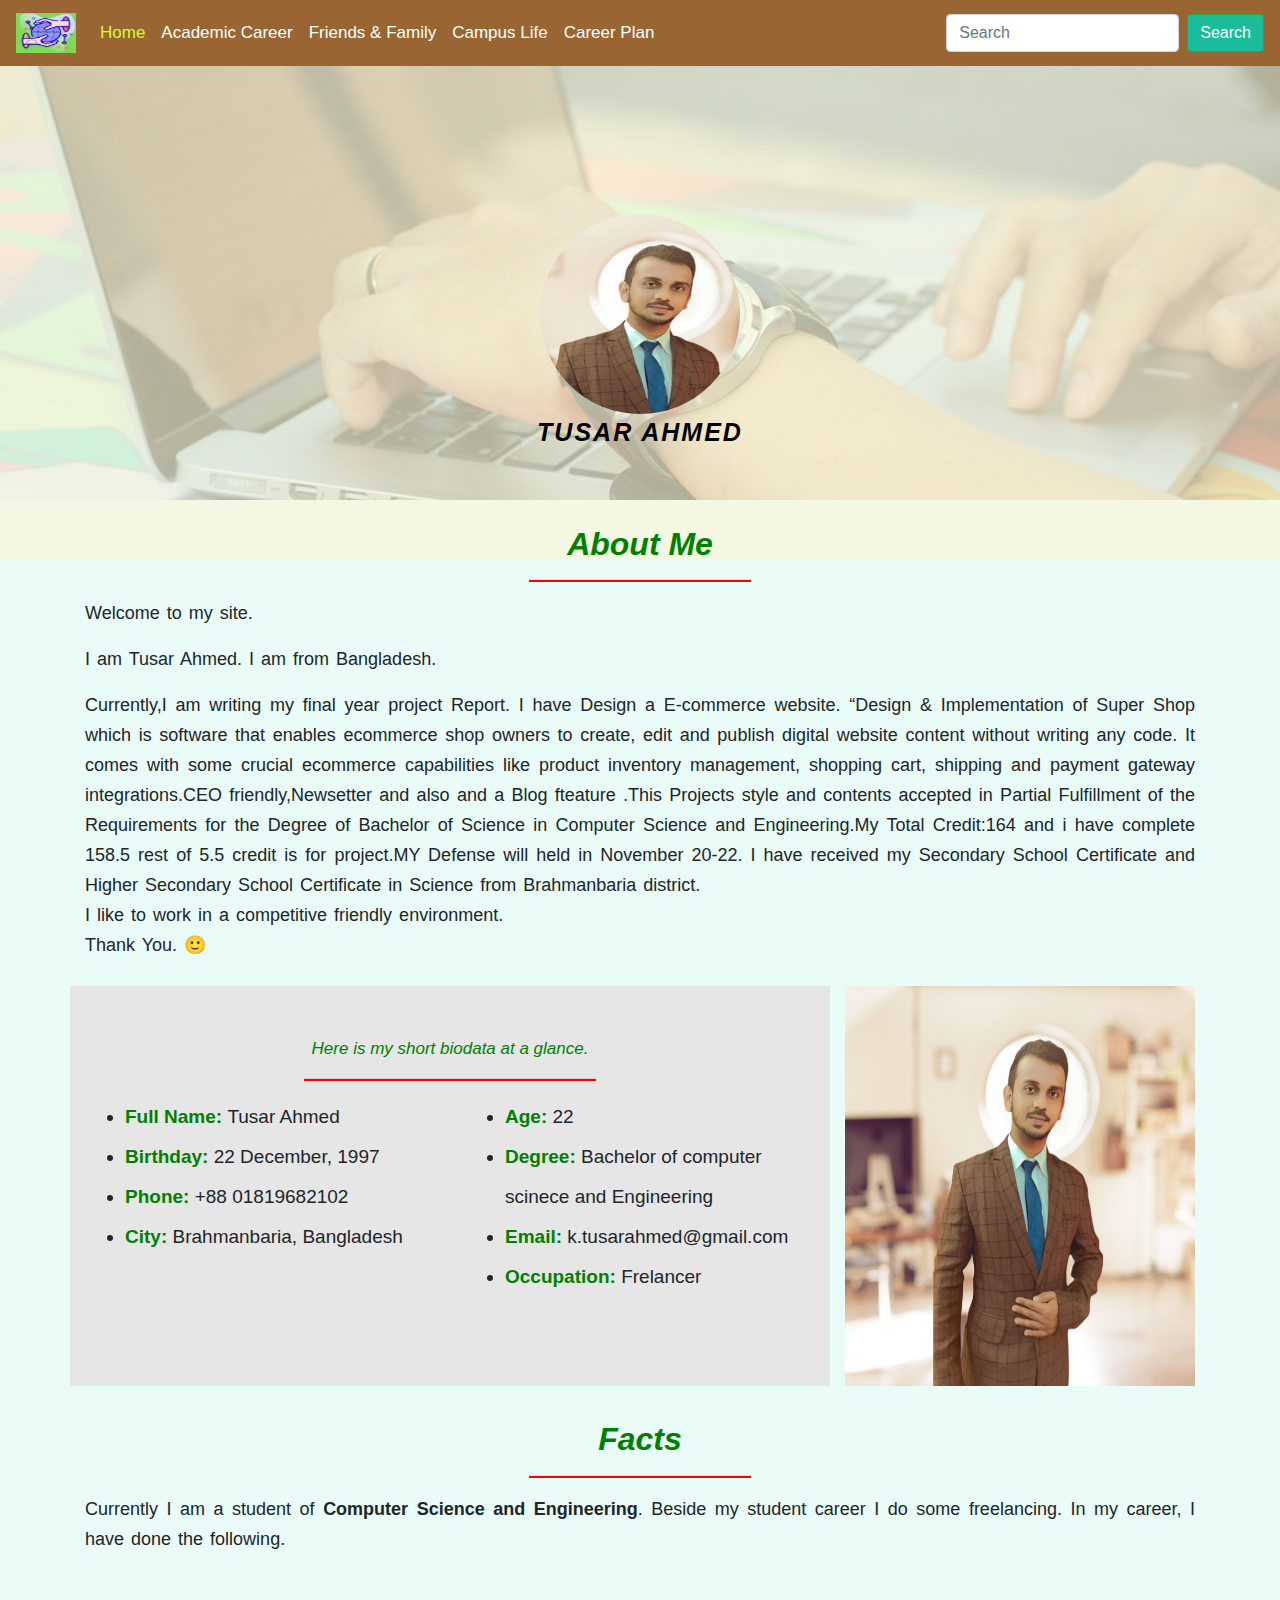
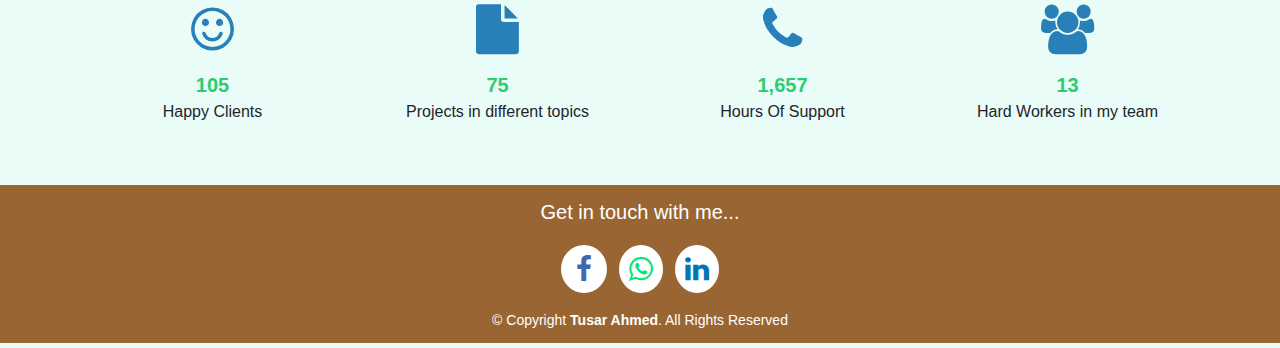
<file: index.html>
<!DOCTYPE HTML>
<html lang="en-US">
<head>
	<meta charset="UTF-8">
	<title>About Me</title>
	<link rel="stylesheet" type="text/css" href="css/bootstrap.min.css" media="all" />
	<link rel="stylesheet" type="text/css" href="css/bootstrap-grid.min.css" media="all" />
	<link rel="stylesheet" type="text/css" href="css/bootstrap-reboot.min.css" media="all" />
	<link rel="stylesheet" type="text/css" href="css/font-awesome.min.css" media="all" />
	<link rel="stylesheet" type="text/css" href="css/home.css" media="all" />
	<link rel="shortcut icon" type="image/x-icon" href="img/logo1.png" />
	<style type="text/css">
		.img-area{
	  background-image: url('img/1.jpg');
	  height:500px;
	  background-color: #cccccc;
	  background-repeat: no-repeat;
	  background-size: cover;
	  padding-top:80px;
		}
</style>
</head>
<body>
	
	<!-- Navbar start from here -->
	
	<nav class="navbar navbar-expand-lg navbar-light bg-light fixed-top">
  <a class="navbar-brand" href="home.html"><img src="img/tw.png" alt="image" height="40px" width="60px"/></a>
  <button class="navbar-toggler" type="button" data-toggle="collapse" data-target="#navbarSupportedContent" aria-controls="navbarSupportedContent" aria-expanded="false" aria-label="Toggle navigation">
    <span class="navbar-toggler-icon"></span>
  </button>

  <div class="collapse navbar-collapse" id="navbarSupportedContent">
    <ul class="navbar-nav mr-auto">
      <li class="nav-item active">
        <a class="nav-link" href="index.html">Home <span class="sr-only">(current)</span></a>
      </li>
      <li class="nav-item">
        <a class="nav-link" href="academic.html">Academic Career</a>
      </li>
      <li class="nav-item">
        <a class="nav-link" href="fnf.html">Friends & Family</a>
      </li>
      <li class="nav-item">
        <a class="nav-link" href="campus.html">Campus Life</a>
      </li>
      <li class="nav-item">
        <a class="nav-link" href="career.html">Career Plan</a>
      </li>
    </ul>
    <form class="form-inline my-2 my-lg-0">
      <input class="form-control mr-sm-2" type="search" placeholder="Search" aria-label="Search">
      <button class="btn btn-outline-success my-2 my-sm-0" type="submit">Search</button>
    </form>
  </div>
</nav>
  <!-- End Navbar -->
	
	
	
	
<!-- Image part -->

<div class="img-area"> 
	<div class="opacity">
		<div class="contain">
			<img src="img/mpsp.jpg" alt="image" />
			<p>TUSAR AHMED</p>
		</div>
	</div>
</div>
	
<!-- details part -->
<div class="about"> 
		<div class="container">
			<h2>About Me</h2>
			<hr />
			<p>Welcome to my site.</p>
			<p>I am Tusar Ahmed. I am from Bangladesh.</p>
			<p> Currently,I am writing my final year project Report. I have Design a E-commerce website. “Design & Implementation of Super Shop which is  software that enables ecommerce shop owners to create, edit and publish digital website content without writing any code. It comes with some crucial ecommerce capabilities like product inventory management, shopping cart, shipping and payment gateway integrations.CEO friendly,Newsetter and also and a Blog fteature .This Projects style and contents accepted in Partial Fulfillment of the Requirements for the Degree of Bachelor of Science in Computer Science and Engineering.My Total Credit:164 and i have complete 158.5 rest of 5.5 credit is for project.MY Defense will held in November 20-22.  I have received my Secondary School Certificate and Higher Secondary School Certificate in Science  from Brahmanbaria district.</a>
					<br>
					I like to work in a competitive friendly environment.
					<br>Thank You. 🙂</p>
			
			<div class="row">
				<div class="col-md-8 biodata">
					<p class="glance">Here is my short biodata at a glance.</p>
					<hr />
					<div class="row list">
						<div class="col-md-6">
							<ul>
								<li><cotetion>Full Name: </cotetion>Tusar Ahmed</li>
								<li><cotetion>Birthday: </cotetion>22 December, 1997</li>
								<li><cotetion>Phone: </cotetion>+88 01819682102</li>
								<li><cotetion>City: </cotetion> Brahmanbaria, Bangladesh</li>
							</ul>
						</div>
						
						<div class="col-md-6">
							<ul>
								<li><cotetion>Age: </cotetion>22</li>
								<li><cotetion>Degree: </cotetion>Bachelor of computer scinece and Engineering</li>
								<li><cotetion>Email: </cotetion>k.tusarahmed@gmail.com</li>
								<li><cotetion>Occupation: </cotetion>Frelancer</li>
							</ul>
						</div>
					</div>
					
				</div>
				
				<div class="col-md-4">
					<img src="img/photostudio-10-designify.png" alt="image"/>
				</div>
				
			</div>
			<br />
			<h2>Facts</h2>
			<hr />
			<p>Currently I am a student of <b>Computer Science and Engineering</b>. Beside my student career I do some freelancing. In my career, I have done the following.</p>
			<br />
			<div class="row">
				<div class="col-md-3">
					<p><i class="fa fa-smile-o"></i></p>
					<p><b2>105</b2> <br /> Happy Clients</p>
				</div>
				
				<div class="col-md-3">
					<p><i class="fa fa-file"></i></p>
					<p><b2>75</b2> <br /> Projects in different topics</p>
				</div>
				
				<div class="col-md-3">
					<p><i class="fa fa-phone"></i></p>
					<p><b2>1,657</b2> <br /> Hours Of Support</p>
				
				</div>
				
				<div class="col-md-3">
					<p><i class="fa fa-users"></i></p>
					<p><b2>13</b2> <br /> Hard Workers in my team</p>
				
				</div>
				
			</div>
			
		</div>
</div>

	  <!-- ======= Footer ======= -->
  <footer id="footer">
    <div class="container">
      <p>Get in touch with me...</p>
      <div class="social-links">
        <a href="https://www.facebook.com/profile.php?id=100025377331786" class="facebook"><i class="fa fa-facebook"></i></a>
        
    
        <a href="+0881819682102" class="whatsapp"><i class="fa fa-whatsapp"></i></a>
        <a href="https://www.linkedin.com/in/tusar-ahmed-0bb214183" class="linkedin"><i class="fa fa-linkedin"></i></a>
      </div>
      <div class="copyright">
        &copy; Copyright <strong><span>Tusar Ahmed</span></strong>. All Rights Reserved
      </div>
    </div>
  </footer>
  <!-- End Footer -->

	
	
	
	
	
	
	
	
	
	
	
	
	
	
	
	
	
	
	
	
	<script type="text/javascript" src="js/jquery.js"></script>
	<script type="text/javascript" src="js/bootstrap.bundle.min.js"></script>
	<script type="text/javascript" src="js/bootstrap.min.js"></script>
	
</body>
</html>
</file>
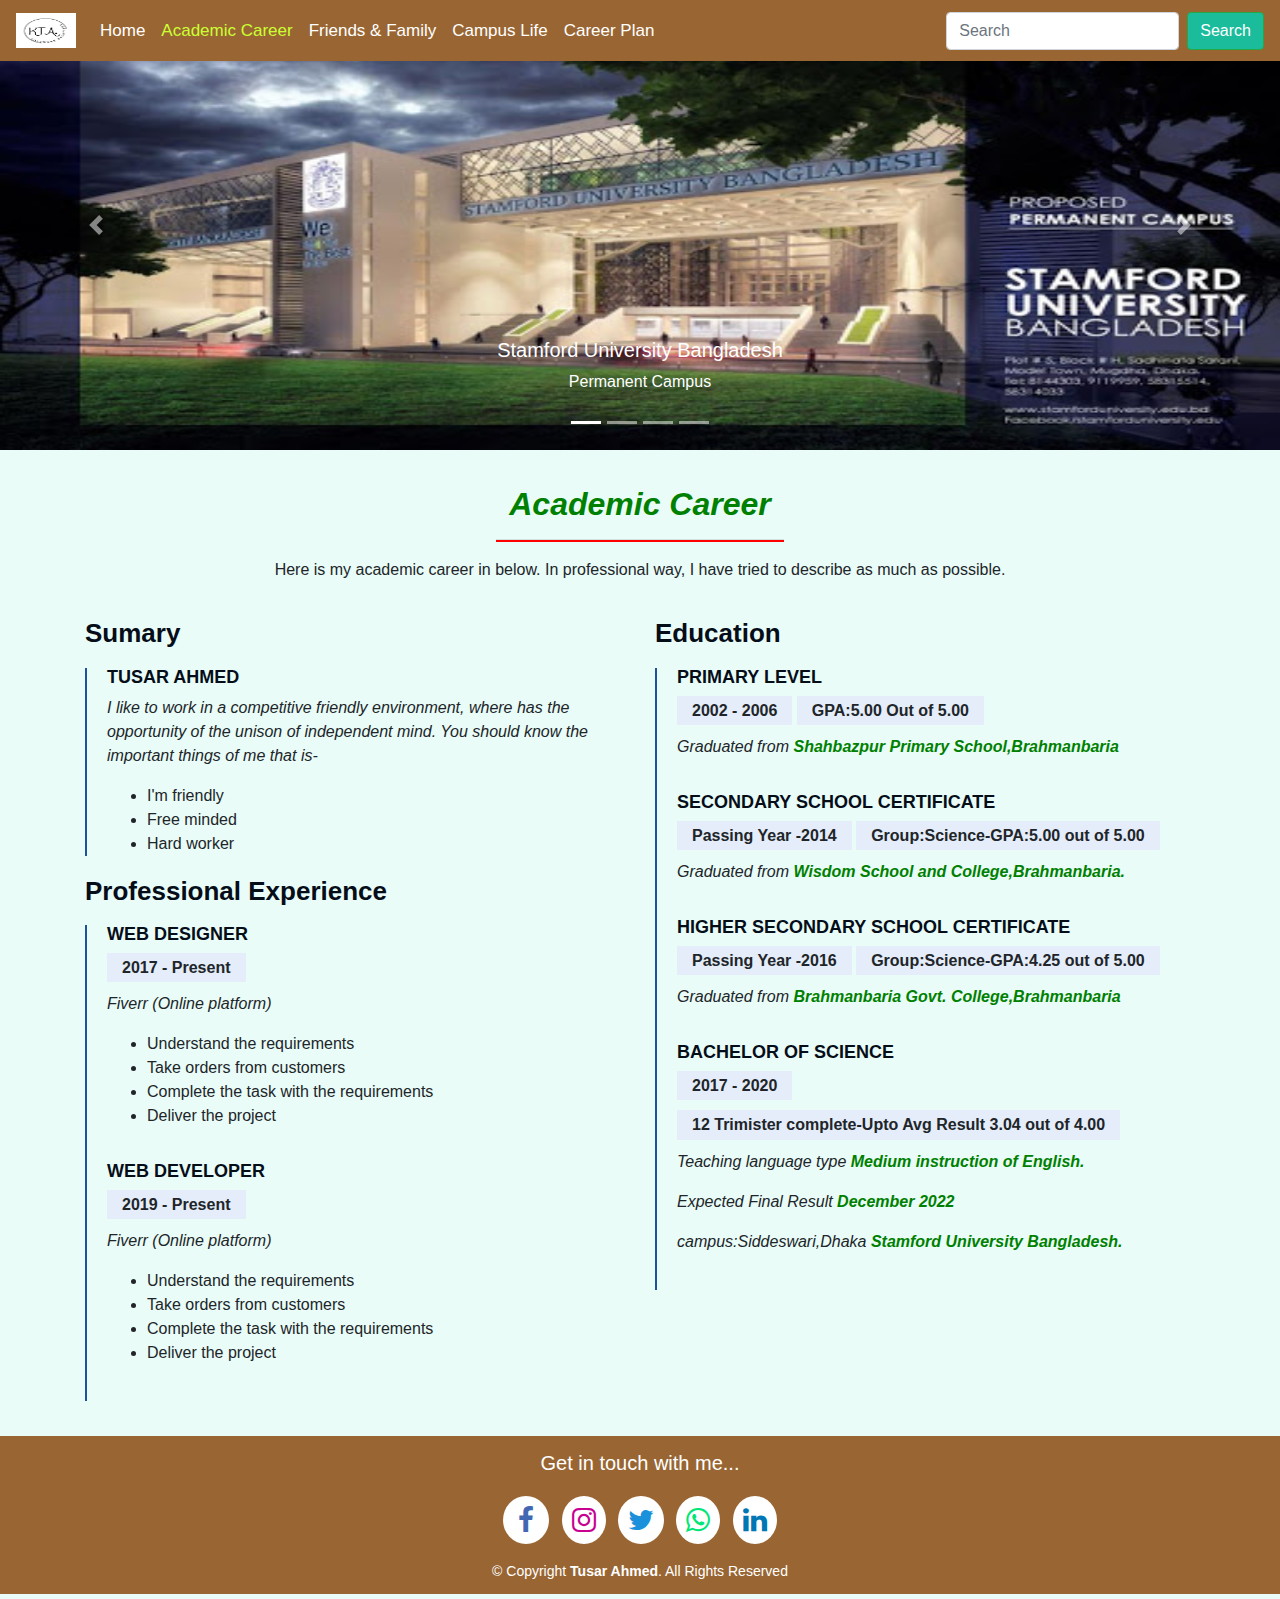
<file: academic.html>
<!DOCTYPE HTML>
<html lang="en-US">
<head>
	<meta charset="UTF-8">
	<title>Academic Career</title>
	<link rel="stylesheet" type="text/css" href="css/bootstrap.min.css" media="all" />
	<link rel="stylesheet" type="text/css" href="css/bootstrap-grid.min.css" media="all" />
	<link rel="stylesheet" type="text/css" href="css/bootstrap-reboot.min.css" media="all" />
	<link rel="stylesheet" type="text/css" href="css/font-awesome.min.css" media="all" />
	<link rel="stylesheet" type="text/css" href="css/academic.css" media="all" />
	<link rel="shortcut icon" type="image/x-icon" href="img/logo.png" />
</head>
<body>
	
	<!-- Navbar start from here -->
	
	<nav class="navbar navbar-expand-lg navbar-light bg-light fixed-top">
  <a class="navbar-brand" href="home.html"><img src="img/TUSAR WORLD (1).png" alt="image" height="35px" width="60px"/></a>
  <button class="navbar-toggler" type="button" data-toggle="collapse" data-target="#navbarSupportedContent" aria-controls="navbarSupportedContent" aria-expanded="false" aria-label="Toggle navigation">
    <span class="navbar-toggler-icon"></span>
  </button>

  <div class="collapse navbar-collapse" id="navbarSupportedContent">
    <ul class="navbar-nav mr-auto">
      <li class="nav-item">
        <a class="nav-link" href="home.html">Home <span class="sr-only">(current)</span></a>
      </li>
      <li class="nav-item active">
        <a class="nav-link" href="academic.html">Academic Career</a>
      </li>
      <li class="nav-item">
        <a class="nav-link" href="fnf.html">Friends & Family</a>
      </li>
      <li class="nav-item">
        <a class="nav-link" href="campus.html">Campus Life</a>
      </li>
      <li class="nav-item">
        <a class="nav-link" href="career.html">Career Plan</a>
      </li>
    </ul>
    <form class="form-inline my-2 my-lg-0">
      <input class="form-control mr-sm-2" type="search" placeholder="Search" aria-label="Search">
      <button class="btn btn-outline-success my-2 my-sm-0" type="submit">Search</button>
    </form>
  </div>
</nav>
  <!-- End Navbar -->
	
	
<!-- slider start-->
	
	
<div id="carouselExampleCaptions" class="carousel slide" data-ride="carousel">
  <ol class="carousel-indicators">
    <li data-target="#carouselExampleCaptions" data-slide-to="0" class="active"></li>
    <li data-target="#carouselExampleCaptions" data-slide-to="1"></li>
    <li data-target="#carouselExampleCaptions" data-slide-to="2"></li>
    <li data-target="#carouselExampleCaptions" data-slide-to="3"></li>
  </ol>
  <div class="carousel-inner">
    <div class="carousel-item active" data-interval="2500">
      <img src="img/sub.jpg" class="d-block w-100" alt="Institution image" height="450px">
      <div class="carousel-caption d-none d-md-block">
        <h5>Stamford University Bangladesh</h5>
        <p>Permanent Campus</p>
      </div>
    </div>
    <div class="carousel-item" data-interval="2500">
      <img src="img/campus.jpg" class="d-block w-100" alt="Institution image" height="450px">
      <div class="carousel-caption d-none d-md-block">
        
      </div>
    </div>
    <div class="carousel-item" data-interval="2500">
      <img src="img/sub2.jpg" class="d-block w-100" alt="Institution image" height="450px">
      <div class="carousel-caption d-none d-md-block">
        <h5>Stamford University Bangladesh</h5>
        <p>Siddeshwari Campus</p>
      </div>
    </div>
   
  </div>
  <a class="carousel-control-prev" href="#carouselExampleCaptions" role="button" data-slide="prev">
    <span class="carousel-control-prev-icon" aria-hidden="true"></span>
    <span class="sr-only">Previous</span>
  </a>
  <a class="carousel-control-next" href="#carouselExampleCaptions" role="button" data-slide="next">
    <span class="carousel-control-next-icon" aria-hidden="true"></span>
    <span class="sr-only">Next</span>
  </a>
</div>
	<!-- end of slider part -->

	<!-- career description start -->
    <section id="resume" class="resume">
      <div class="container">

        <div class="section-title">
          <h2>Academic Career</h2>
		  <hr />
          <p>Here is my academic career in below. In professional way, I have tried to describe as much as possible.</p>
		 </div>

        <div class="row">
          <div class="col-lg-6">
            <h3 class="resume-title">Sumary</h3>
            <div class="resume-item pb-0">
              <h4>Tusar Ahmed</h4>
              <p><em>I like to work in a competitive friendly environment, where has the opportunity of the unison of independent mind. You should know the important things of me that is-</em></p>
              <ul>
                <li>I'm friendly</li>
                <li>Free minded</li>
                <li>Hard worker</li>
              </ul>
            </div>

			 <h3 class="resume-title">Professional Experience</h3>
            <div class="resume-item">
              <h4>Web Designer</h4>
              <h5>2017 - Present</h5>
              <p><em>Fiverr (Online platform)</em></p>
              <ul>
                <li>Understand the requirements</li>
                <li>Take orders from customers</li>
                <li>Complete the task with the requirements</li>
                <li>Deliver the project</li>
              </ul>
            </div>
            <div class="resume-item">
              <h4>Web Developer</h4>
              <h5>2019 - Present</h5>
              <p><em>Fiverr (Online platform)</em></p>
              <ul>
                <li>Understand the requirements</li>
                <li>Take orders from customers</li>
                <li>Complete the task with the requirements</li>
                <li>Deliver the project</li>
              </ul>
            </div>
          </div>
		  
          <div class="col-lg-6">
		  
            <h3 class="resume-title">Education</h3>
			
            <div class="resume-item">
              <h4>Primary level</h4>
              <h5>2002 - 2006</h5>
              <h5>GPA:5.00 Out of 5.00</h5>
              <p><em>Graduated from <b>Shahbazpur Primary School,Brahmanbaria</b></em></p>
        
            </div>
			
            <div class="resume-item">
              <h4>Secondary School Certificate</h4>
              <h5>Passing Year -2014</h5>
              <h5>Group:Science-GPA:5.00 out of 5.00</h5>
              <p><em>Graduated from <b>Wisdom School and College,Brahmanbaria.</b></em></p>
             
            </div>
			
            <div class="resume-item">
              <h4>Higher Secondary School Certificate</h4>
              <h5>Passing Year -2016</h5>
              <h5>Group:Science-GPA:4.25 out of 5.00</h5>
              <p><em>Graduated from <b>Brahmanbaria Govt. College,Brahmanbaria</b></em></p>
             
            </div>
			
            <div class="resume-item">
              <h4>Bachelor of Science</h4>
              <h5>2017 - 2020 </h5>
              <h5>12 Trimister complete-Upto Avg Result 3.04 out of 4.00</h5>
              <p><em>Teaching language type <b>Medium instruction of English.</b></em></p>
              <p><em>Expected Final Result <b>December 2022</b></em></p>
              <p><em>campus:Siddeswari,Dhaka <b>Stamford University Bangladesh.</b></em></p>
              
            </div>
          </div>
        </div>

      </div>
    </section>
	<!-- End Resume Section -->
	
	
	
	
	
	
	
	
	
	
	
	
	
	
	
	
	
	

	
	  <!-- ======= Footer ======= -->
 <footer id="footer">
    <div class="container">
      <p>Get in touch with me...</p>
      <div class="social-links">
        <a href="#" class="facebook"><i class="fa fa-facebook"></i></a>
        <a href="#" class="instagram"><i class="fa fa-instagram"></i></a>
        <a href="#" class="twitter"><i class="fa fa-twitter"></i></a>
        <a href="#" class="whatsapp"><i class="fa fa-whatsapp"></i></a>
        <a href="#" class="linkedin"><i class="fa fa-linkedin"></i></a>
      </div>
      <div class="copyright">
        &copy; Copyright <strong><span>Tusar Ahmed</span></strong>. All Rights Reserved
      </div>
    </div>
  <!-- End Footer -->

	
	
	
	
	
	
	
	
	
	
	
	
	
	
	
	
	
	
	
	
	<script type="text/javascript" src="js/jquery.js"></script>
	<script type="text/javascript" src="js/bootstrap.bundle.min.js"></script>
	<script type="text/javascript" src="js/bootstrap.min.js"></script>
	
</body>
</html>
</file>
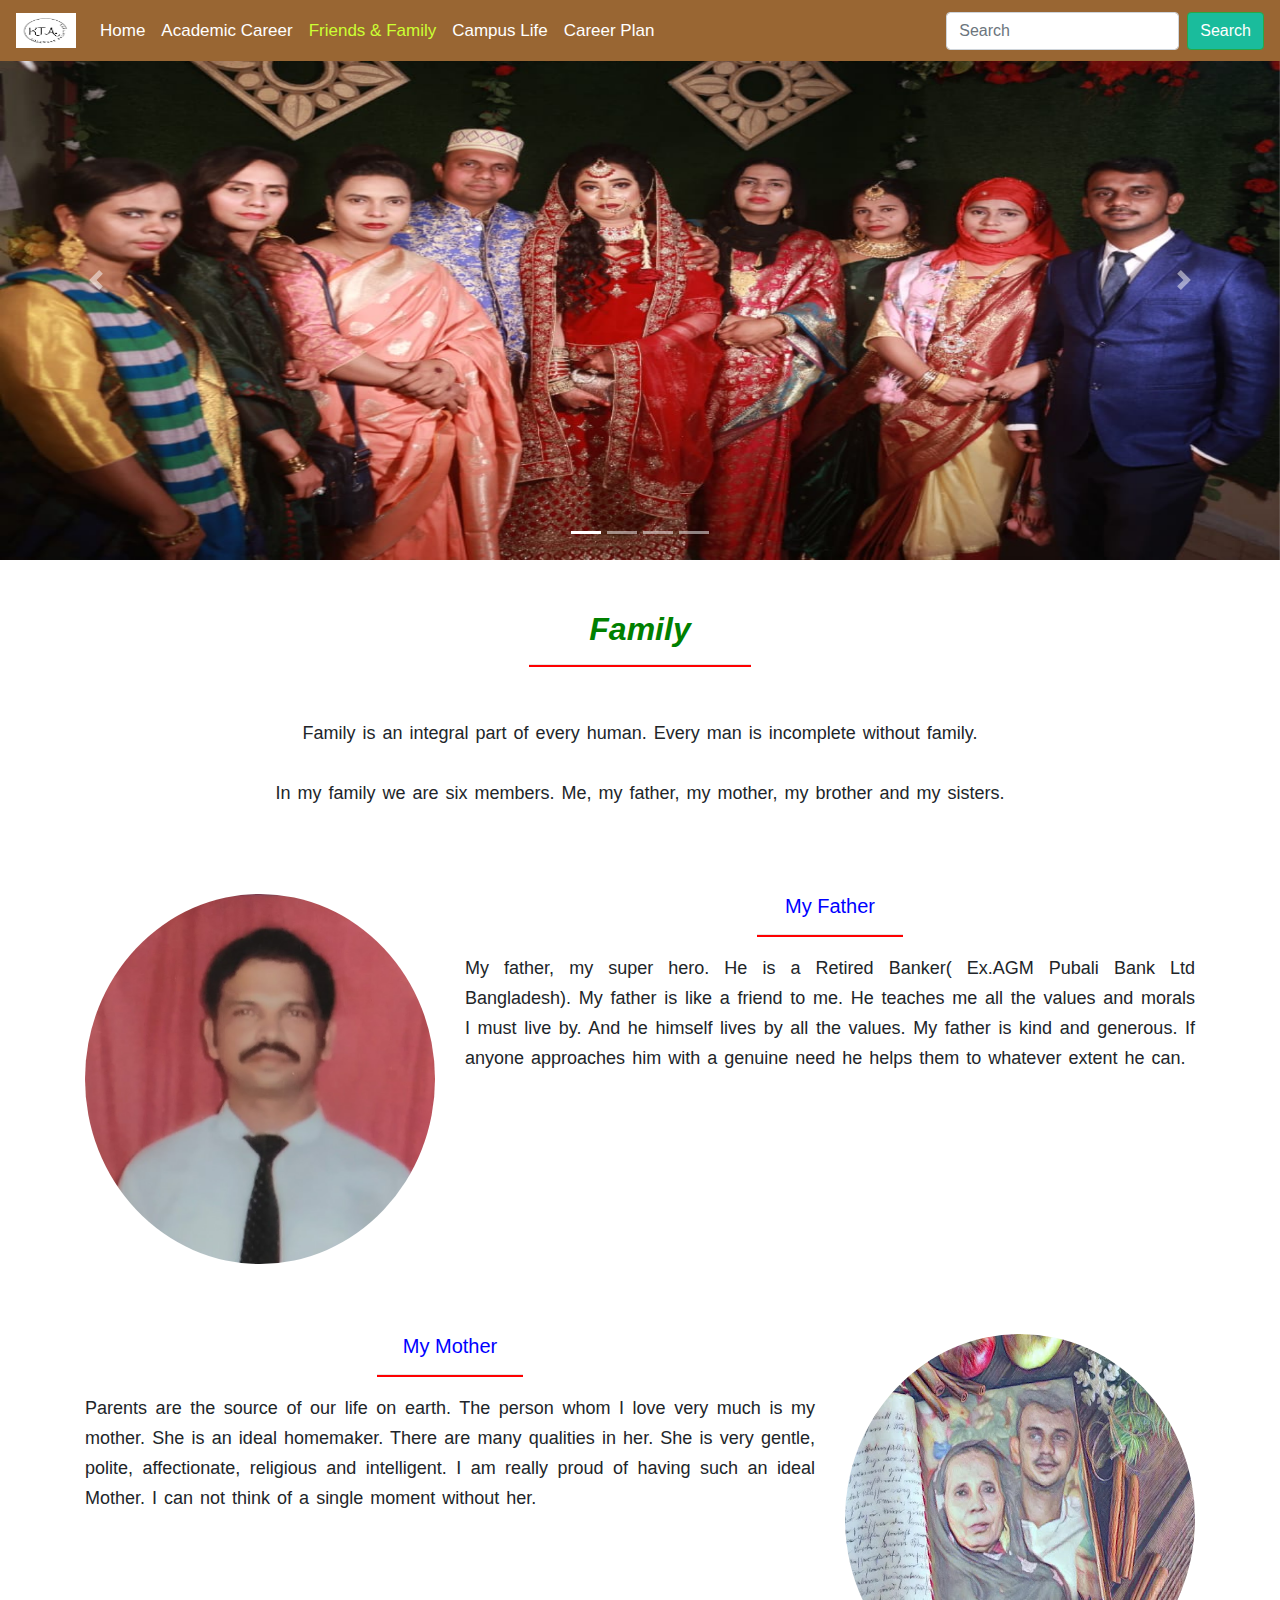
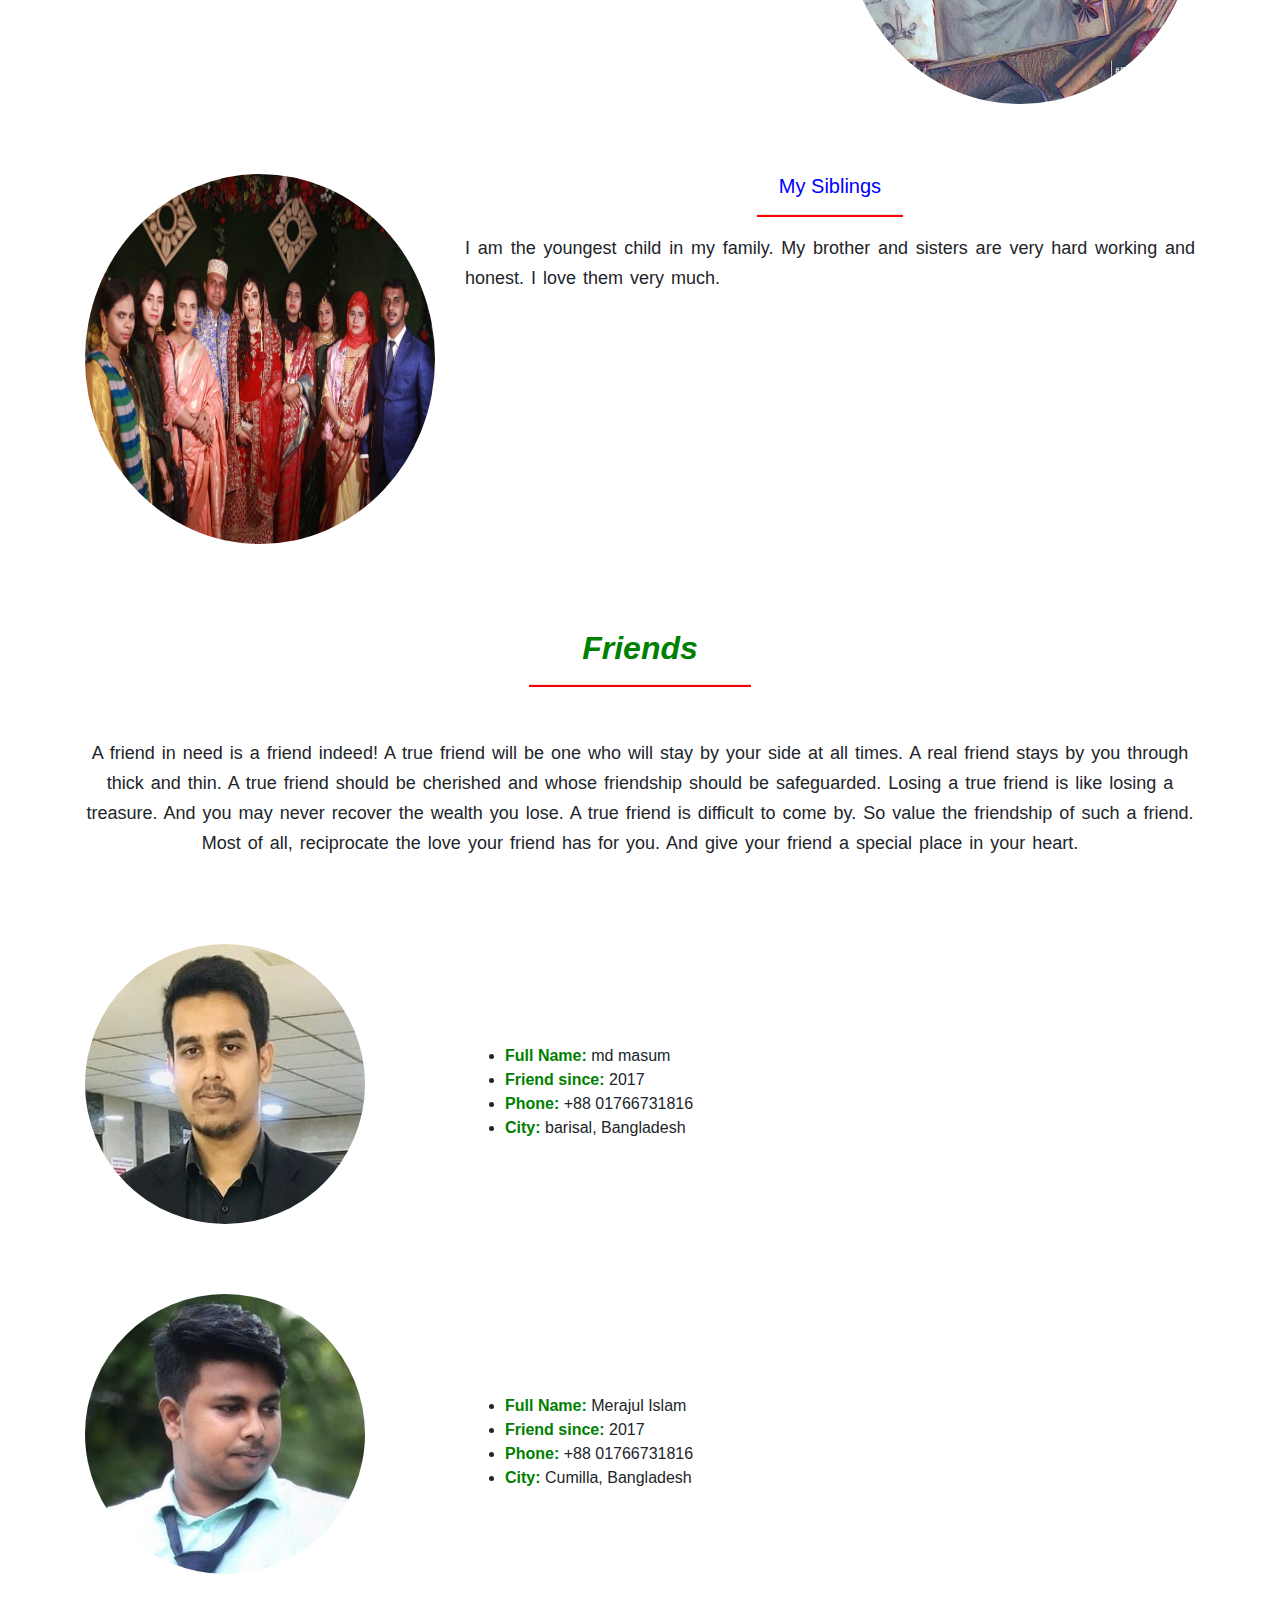
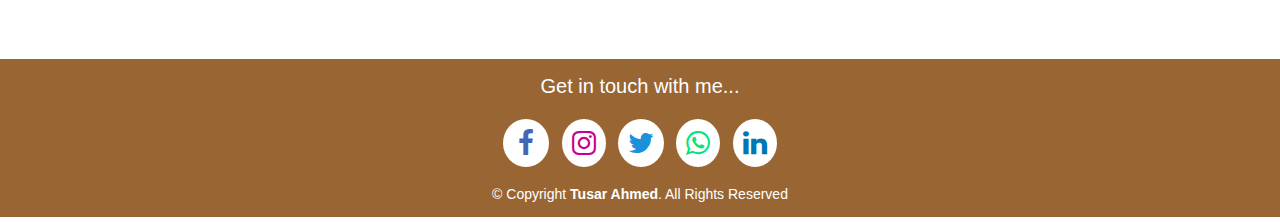
<file: fnf.html>
<!DOCTYPE HTML>
<html lang="en-US">
<head>
	<meta charset="UTF-8">
	<title>Friends & Family</title>
	<link rel="stylesheet" type="text/css" href="css/bootstrap.min.css" media="all" />
	<link rel="stylesheet" type="text/css" href="css/bootstrap-grid.min.css" media="all" />
	<link rel="stylesheet" type="text/css" href="css/bootstrap-reboot.min.css" media="all" />
	<link rel="stylesheet" type="text/css" href="css/font-awesome.min.css" media="all" />
	<link rel="stylesheet" type="text/css" href="css/fnf.css" media="all" />
	<link rel="shortcut icon" type="image/x-icon" href="img/logo.png" />
</head>
<body>
	
	<!-- Navbar start from here -->
	
	<nav class="navbar navbar-expand-lg navbar-light bg-light fixed-top">
  <a class="navbar-brand" href="home.html"><img src="img/TUSAR WORLD (1).png" alt="image" height="35px" width="60px"/></a>
  <button class="navbar-toggler" type="button" data-toggle="collapse" data-target="#navbarSupportedContent" aria-controls="navbarSupportedContent" aria-expanded="false" aria-label="Toggle navigation">
    <span class="navbar-toggler-icon"></span>
  </button>

  <div class="collapse navbar-collapse" id="navbarSupportedContent">
    <ul class="navbar-nav mr-auto">
      <li class="nav-item">
        <a class="nav-link" href="home.html">Home <span class="sr-only">(current)</span></a>
      </li>
      <li class="nav-item">
        <a class="nav-link" href="academic.html">Academic Career</a>
      </li>
      <li class="nav-item active">
        <a class="nav-link" href="fnf.html">Friends & Family</a>
      </li>
      <li class="nav-item">
        <a class="nav-link" href="campus.html">Campus Life</a>
      </li>
      <li class="nav-item">
        <a class="nav-link" href="career.html">Career Plan</a>
      </li>
    </ul>
    <form class="form-inline my-2 my-lg-0">
      <input class="form-control mr-sm-2" type="search" placeholder="Search" aria-label="Search">
      <button class="btn btn-outline-success my-2 my-sm-0" type="submit">Search</button>
    </form>
  </div>
</nav>
  <!-- End Navbar -->
	
	
	<!-- slider start-->
	
	
<div id="carouselExampleCaptions" class="carousel slide" data-ride="carousel">
  <ol class="carousel-indicators">
    <li data-target="#carouselExampleCaptions" data-slide-to="0" class="active"></li>
    <li data-target="#carouselExampleCaptions" data-slide-to="1"></li>
    <li data-target="#carouselExampleCaptions" data-slide-to="2"></li>
    <li data-target="#carouselExampleCaptions" data-slide-to="3"></li>
  </ol>
  <div class="carousel-inner">
    <div class="carousel-item active" data-interval="2500">
      <img src="img/IMG-20210213-WA0016.jpg" class="d-block w-100" alt="Institution image" height="560px">
    </div>
    

   
  </div>
  <a class="carousel-control-prev" href="#carouselExampleCaptions" role="button" data-slide="prev">
    <span class="carousel-control-prev-icon" aria-hidden="true"></span>
    <span class="sr-only">Previous</span>
  </a>
  <a class="carousel-control-next" href="#carouselExampleCaptions" role="button" data-slide="next">
    <span class="carousel-control-next-icon" aria-hidden="true"></span>
    <span class="sr-only">Next</span>
  </a>
</div>
	<!-- end of slider part -->
	
	
<!-- family part start -->

	<div class="family">
		<div class="container">
			<h2>Family</h2>
			<hr />
			<div class="row">
				<div class="col-md-12">
					<p>Family is an integral part of every human. Every man is incomplete without family.  <br />
						<br />
						In my family we are six members. Me, my father, my mother, my brother and my  sisters.
					</p>
				</div>
				
				<div class="col-md-4">
					<img src="img/father.jpg" alt="image" height="370px" width="100%" title="My father" />
				</div>
				
				<div class="col-md-8">
					<h5>My Father</h5>
					<hr />
					<p>My father, my super hero. He is a Retired Banker( Ex.AGM Pubali Bank Ltd Bangladesh). My father is like a friend to me. He teaches me all the values and morals I must live by. And he himself lives by all the values. 
						My father is kind and generous. If anyone approaches him with a genuine need he helps them to whatever extent he can. 
					</p>
				</div>
				
				<div class="col-md-8">
					<h5>My Mother</h5>
					<hr />
					<p> Parents are the source of our life on earth. The person whom I love very much is my mother. She is an ideal homemaker. There are many qualities in her. She is very gentle, polite, affectionate, religious and intelligent.  I am really proud of having such an ideal Mother. I can not think of a single moment without her.
					</p>
				</div>
				
				<div class="col-md-4">
					<img src="img/ma.jpg" alt="image" height="370px" width="100%" title="My mother" />
				</div>
				
				<div class="col-md-4">
					<img src="img/IMG-20210213-WA0016.jpg" alt="image" height="370px" width="100%" title="My sister" />
				</div>
				
				<div class="col-md-8">
					<h5>My Siblings</h5>
					<hr />
					<p>I am the youngest child in my family. My brother and sisters are very hard working and honest. I love them very much.
					</p>
				</div>
				
			</div>
		</div>
	</div>
	
	<!-- family part end -->
	
	<!-- friends part start -->
	
	<div class="family">
		<div class="container">
			<h2>Friends</h2>
			<hr />
			<div class="row">
				<div class="col-md-12">
					<p>A friend in need is a friend indeed! A true friend will be one who will stay by your side at all times. A real friend stays by you through thick and thin.
						A true friend should be cherished and whose friendship should be safeguarded. Losing a true friend is like losing a treasure. And you may never recover the wealth you lose. A true friend is difficult to come by. So value the friendship of such a friend. Most of all, reciprocate the love your friend has for you. And give your friend a special place in your heart.
					</p>
				</div>
				
				<div class="col-md-4">
					<img src="img/frnd/masum.jpg" height="280px" width="80%" alt="image" />
				</div>
				
				<div class="col-md-8 details">
					<ul>
						<li><cotetion>Full Name: </cotetion>md masum</li>
						<li><cotetion>Friend since: </cotetion>2017</li>
						<li><cotetion>Phone: </cotetion>+88 01766731816</li>
						<li><cotetion>City: </cotetion> barisal, Bangladesh</li>
					</ul>
				</div>
				
				<div class="col-md-4">
					<img src="img/frnd/raj.jpg" height="280px" width="80%" alt="image" />
				</div>
				
				<div class="col-md-8 details">
					<ul>
						<li><cotetion>Full Name: </cotetion>Merajul Islam</li>
						<li><cotetion>Friend since: </cotetion>2017</li>
						<li><cotetion>Phone: </cotetion>+88 01766731816</li>
						<li><cotetion>City: </cotetion> Cumilla, Bangladesh</li>
					</ul>
				</div>
				
				<!--<div class="col-md-4">
					<img src="img/frnd/#.jpg" height="280px" width="80%" alt="image" />
				</div>
				
				<div class="col-md-8 details">
					<ul>
						<li><cotetion>Full Name: </cotetion>Masum Billah</li>
						<li><cotetion>Friend since: </cotetion>2017</li>
						<li><cotetion>Phone: </cotetion>+88 01766731816</li>
						<li><cotetion>City: </cotetion> Barguna, Bangladesh</li>
					</ul>
				</div> -->
				
			</div>
		</div>
	</div>
	
	
	
	
	
	
	
	
	
	
	
	
	
	
	
	
	
	
	
	
	
	
	
	
	
	
	
	
	
	
	
	
	
	  <!-- ======= Footer ======= -->
  <footer id="footer">
    <div class="container">
      <p>Get in touch with me...</p>
      <div class="social-links">
        <a href="#" class="facebook"><i class="fa fa-facebook"></i></a>
        <a href="#" class="instagram"><i class="fa fa-instagram"></i></a>
        <a href="#" class="twitter"><i class="fa fa-twitter"></i></a>
        <a href="#" class="whatsapp"><i class="fa fa-whatsapp"></i></a>
        <a href="#" class="linkedin"><i class="fa fa-linkedin"></i></a>
      </div>
      <div class="copyright">
        &copy; Copyright <strong><span>Tusar Ahmed</span></strong>. All Rights Reserved
      </div>
    </div>
  </footer>
  <!-- End Footer -->

	
	
	
	
	
	
	
	
	
	
	
	
	
	
	
	
	
	
	
	
	<script type="text/javascript" src="js/jquery.js"></script>
	<script type="text/javascript" src="js/bootstrap.bundle.min.js"></script>
	<script type="text/javascript" src="js/bootstrap.min.js"></script>
	
</body>
</html>
</file>
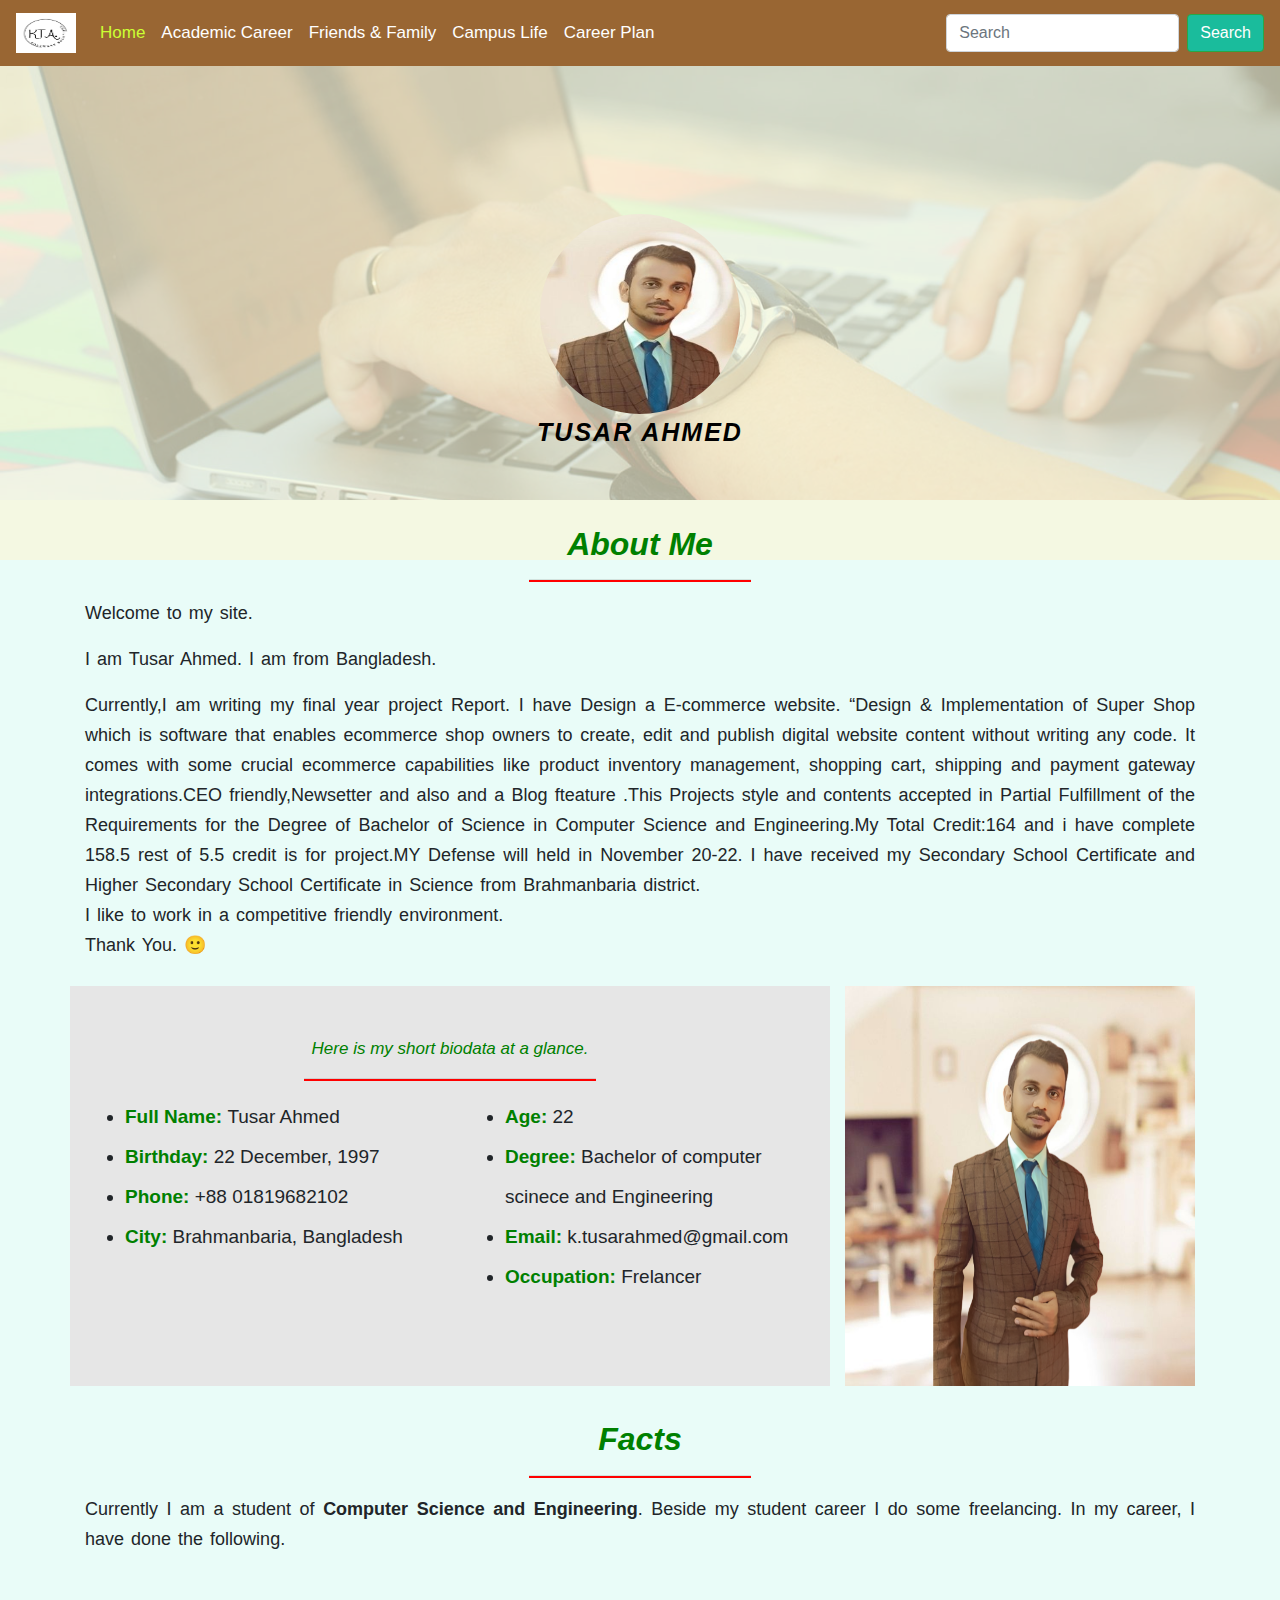
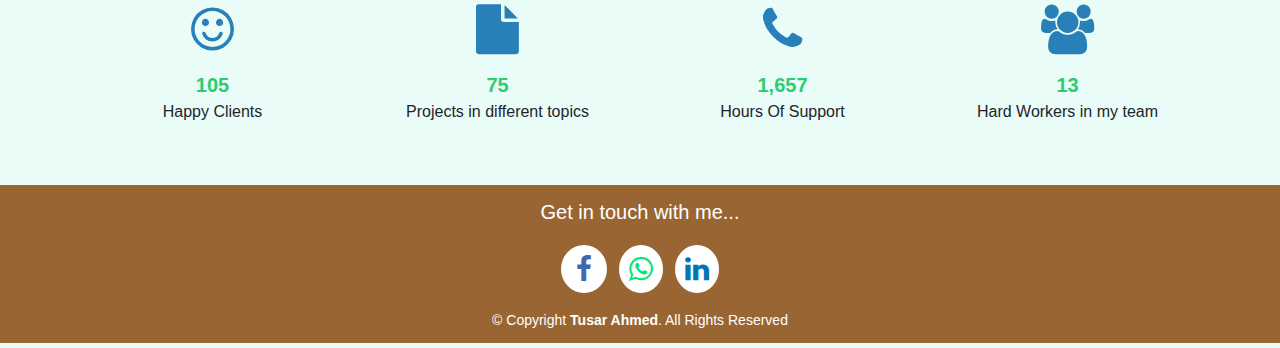
<file: home.html>
<!DOCTYPE HTML>
<html lang="en-US">
<head>
	<meta charset="UTF-8">
	<title>About Me</title>
	<link rel="stylesheet" type="text/css" href="css/bootstrap.min.css" media="all" />
	<link rel="stylesheet" type="text/css" href="css/bootstrap-grid.min.css" media="all" />
	<link rel="stylesheet" type="text/css" href="css/bootstrap-reboot.min.css" media="all" />
	<link rel="stylesheet" type="text/css" href="css/font-awesome.min.css" media="all" />
	<link rel="stylesheet" type="text/css" href="css/home.css" media="all" />
	<link rel="shortcut icon" type="image/x-icon" href="img/logo1.png" />
	<style type="text/css">
		.img-area{
	  background-image: url('img/1.jpg');
	  height:500px;
	  background-color: #cccccc;
	  background-repeat: no-repeat;
	  background-size: cover;
	  padding-top:80px;
		}
</style>
</head>
<body>
	
	<!-- Navbar start from here -->
	
	<nav class="navbar navbar-expand-lg navbar-light bg-light fixed-top">
  <a class="navbar-brand" href="home.html"><img src="img/TUSAR WORLD (1).png" alt="image" height="40px" width="60px"/></a>
  <button class="navbar-toggler" type="button" data-toggle="collapse" data-target="#navbarSupportedContent" aria-controls="navbarSupportedContent" aria-expanded="false" aria-label="Toggle navigation">
    <span class="navbar-toggler-icon"></span>
  </button>

  <div class="collapse navbar-collapse" id="navbarSupportedContent">
    <ul class="navbar-nav mr-auto">
      <li class="nav-item active">
        <a class="nav-link" href="home.html">Home <span class="sr-only">(current)</span></a>
      </li>
      <li class="nav-item">
        <a class="nav-link" href="academic.html">Academic Career</a>
      </li>
      <li class="nav-item">
        <a class="nav-link" href="fnf.html">Friends & Family</a>
      </li>
      <li class="nav-item">
        <a class="nav-link" href="campus.html">Campus Life</a>
      </li>
      <li class="nav-item">
        <a class="nav-link" href="career.html">Career Plan</a>
      </li>
    </ul>
    <form class="form-inline my-2 my-lg-0">
      <input class="form-control mr-sm-2" type="search" placeholder="Search" aria-label="Search">
      <button class="btn btn-outline-success my-2 my-sm-0" type="submit">Search</button>
    </form>
  </div>
</nav>
  <!-- End Navbar -->
	
	
	
	
<!-- Image part -->

<div class="img-area"> 
	<div class="opacity">
		<div class="contain">
			<img src="img/mpsp.jpg" alt="image" />
			<p>TUSAR AHMED</p>
		</div>
	</div>
</div>
	
<!-- details part -->
<div class="about"> 
		<div class="container">
			<h2>About Me</h2>
			<hr />
			<p>Welcome to my site.</p>
			<p>I am Tusar Ahmed. I am from Bangladesh.</p>
			<p> Currently,I am writing my final year project Report. I have Design a E-commerce website. “Design & Implementation of Super Shop which is  software that enables ecommerce shop owners to create, edit and publish digital website content without writing any code. It comes with some crucial ecommerce capabilities like product inventory management, shopping cart, shipping and payment gateway integrations.CEO friendly,Newsetter and also and a Blog fteature .This Projects style and contents accepted in Partial Fulfillment of the Requirements for the Degree of Bachelor of Science in Computer Science and Engineering.My Total Credit:164 and i have complete 158.5 rest of 5.5 credit is for project.MY Defense will held in November 20-22.  I have received my Secondary School Certificate and Higher Secondary School Certificate in Science  from Brahmanbaria district.</a>
					<br>
					I like to work in a competitive friendly environment.
					<br>Thank You. 🙂</p>
			
			<div class="row">
				<div class="col-md-8 biodata">
					<p class="glance">Here is my short biodata at a glance.</p>
					<hr />
					<div class="row list">
						<div class="col-md-6">
							<ul>
								<li><cotetion>Full Name: </cotetion>Tusar Ahmed</li>
								<li><cotetion>Birthday: </cotetion>22 December, 1997</li>
								<li><cotetion>Phone: </cotetion>+88 01819682102</li>
								<li><cotetion>City: </cotetion> Brahmanbaria, Bangladesh</li>
							</ul>
						</div>
						
						<div class="col-md-6">
							<ul>
								<li><cotetion>Age: </cotetion>22</li>
								<li><cotetion>Degree: </cotetion>Bachelor of computer scinece and Engineering</li>
								<li><cotetion>Email: </cotetion>k.tusarahmed@gmail.com</li>
								<li><cotetion>Occupation: </cotetion>Frelancer</li>
							</ul>
						</div>
					</div>
					
				</div>
				
				<div class="col-md-4">
					<img src="img/photostudio-10-designify.png" alt="image"/>
				</div>
				
			</div>
			<br />
			<h2>Facts</h2>
			<hr />
			<p>Currently I am a student of <b>Computer Science and Engineering</b>. Beside my student career I do some freelancing. In my career, I have done the following.</p>
			<br />
			<div class="row">
				<div class="col-md-3">
					<p><i class="fa fa-smile-o"></i></p>
					<p><b2>105</b2> <br /> Happy Clients</p>
				</div>
				
				<div class="col-md-3">
					<p><i class="fa fa-file"></i></p>
					<p><b2>75</b2> <br /> Projects in different topics</p>
				</div>
				
				<div class="col-md-3">
					<p><i class="fa fa-phone"></i></p>
					<p><b2>1,657</b2> <br /> Hours Of Support</p>
				
				</div>
				
				<div class="col-md-3">
					<p><i class="fa fa-users"></i></p>
					<p><b2>13</b2> <br /> Hard Workers in my team</p>
				
				</div>
				
			</div>
			
		</div>
</div>

	  <!-- ======= Footer ======= -->
  <footer id="footer">
    <div class="container">
      <p>Get in touch with me...</p>
      <div class="social-links">
        <a href="https://www.facebook.com/profile.php?id=100025377331786" class="facebook"><i class="fa fa-facebook"></i></a>
        
    
        <a href="+0881819682102" class="whatsapp"><i class="fa fa-whatsapp"></i></a>
        <a href="https://www.linkedin.com/in/tusar-ahmed-0bb214183" class="linkedin"><i class="fa fa-linkedin"></i></a>
      </div>
      <div class="copyright">
        &copy; Copyright <strong><span>Tusar Ahmed</span></strong>. All Rights Reserved
      </div>
    </div>
  </footer>
  <!-- End Footer -->

	
	
	
	
	
	
	
	
	
	
	
	
	
	
	
	
	
	
	
	
	<script type="text/javascript" src="js/jquery.js"></script>
	<script type="text/javascript" src="js/bootstrap.bundle.min.js"></script>
	<script type="text/javascript" src="js/bootstrap.min.js"></script>
	
</body>
</html>
</file>
<file: css/home.css>
body{
	background:#e9fcf8;
}

/* navbar */
.bg-light {
    background-color: #996633 !important;
}
#navbarSupportedContent ul li a{
	color:white;
	font-size:17px;
}
#navbarSupportedContent ul li a:hover{
	color:#ccff33;
}
.form-inline button{
	color:white;
	background:#1abc9c;
}
.navbar-light>.collapse> .navbar-nav >.active > .nav-link{
	color: #ccff33 !important;
}


/* img part */
.img-area .opacity{
	height:500px;
	margin-top:-20px;
	background-color: rgba(248, 247, 216, 0.7);
}

.img-area .opacity .contain{
	padding-top:12%;
	text-align:center;
}
.img-area .opacity .contain img{
	height:200px;
	width:200px;
	border-radius:50%;
}

.contain p{
	color:black;
	font-size:25px;
	font-weight:bold;
	font-style:italic;
	letter-spacing:2px;
}

/* about part */
.about{
	margin:25px 0px;
}

.about>.container>h2{
	text-align:center;
	font-weight:bold;
	font-style:italic;
	color:green;
}

.about>.container>hr{
	border-bottom:2px solid red;
	width:20%;
}

.about>.container>p{
	text-align:justify;
	font-size:18px;
	word-spacing:2px;
	line-height:30px;
}
.about>.container>.row{
	padding:10px 0px;
}
.about>.container>.row>.col-md-4>img{
	width:100%;
	height:400px;
}
.glance{
	font-style:italic;
	text-align:center;
	font-size:17px;
	color:green;
}
.biodata>hr{
	border-bottom:2px solid red;
	width:40%;
}

.list>.col-md-6>ul>li{
	font-size:19px;
	line-height:40px;
}
.biodata{
	padding-top:50px;
}
cotetion{
	font-weight:bold;
	color:green;
}

.biodata{
	background:#e6e6e6;
}
.row>.col-md-3{
	text-align:center;
	margin-bottom:10px;
}
.row .col-md-3>p>i{
	font-size:50px;
	color:#2980b9;
}
b2{
	font-weight:bold;
	color:#2ecc71;
	font-size:20px;
}





/* navbar */
footer{
	background:#996633;
	text-align:center;
	padding:12px 0px;
	margin-bottom:5px;
}

footer>.container>p{
	font-size:20px;
	color:white;
}

.social-links>a>i{
	font-size:28px;
	display:inline-block;
	margin:2px 4px;
	border-radius:50%;
	background:white;
	transition:0.2s;
}
.social-links>.twitter>i{
	color:#1A91DA;
	padding:10px 10px;
}

.social-links>.twitter>i:hover{
	color:white;
	background:#1A91DA;
}

.social-links>.facebook>i{
	color:#4267B2;
	padding:10px 15px;
}
.social-links>.facebook>i:hover{
	color:white;
	background:#4267B2;
}

.social-links>.instagram>i{
	color:#C70092;
	padding:10px 10px;
}

.social-links>.instagram>i:hover{
	color:white;
	background:#C70092;
}

.social-links>.whatsapp>i{
	color:#00E676;
	padding:10px 10px;
}

.social-links>.whatsapp>i:hover{
	color:white;
	background:#00E676;
}

.social-links>.linkedin>i{
	color:#0077B5;
	padding:10px 10px;
}


.social-links>.linkedin>i:hover{
	color:white;
	background:#0077B5;
}

.copyright{
	font-size:14px;
	color:white;
	margin-top:15px;
}
</file>
<file: css/academic.css>
body{
	background:#e9fcf8;
}
.bg-light {
    background-color: #996633 !important;
}
#navbarSupportedContent ul li a{
	color:white;
	font-size:17px;
}
#navbarSupportedContent ul li a:hover{
	color:#ccff33;
}
.form-inline button{
	color:white;
	background:#1abc9c;
}
.navbar-light>.collapse> .navbar-nav >.active > .nav-link{
	color: #ccff33 !important;
}

/* career description */
.resume{
	margin:35px 0px;
}
.section-title h2{
	text-align:center;
	font-weight:bold;
	font-style:italic;
	color:green;
}
.section-title p{
	text-align:center;
}
.section-title hr{
	border-bottom:2px solid red;
	width:26%;
}
.resume .resume-title {
	font-size: 26px;
	font-weight: 700;
	margin-top: 20px;
	margin-bottom: 20px;
	color: #050d18;
}
.resume .resume-item h4 {
	line-height: 18px;
	font-size: 18px;
	font-weight: 600;
	text-transform: uppercase;
	font-family: "Poppins", sans-serif;
	color: #050d18;
	margin-bottom: 10px;
}

.resume-item b {
	color: green;
}
.resume .resume-item h5 {
	font-size: 16px;
	background: #e4edf9;
	padding: 5px 15px;
	display: inline-block;
	font-weight: 600;
	margin-bottom: 10px;
}
.resume .resume-item {
	padding: 0 0 20px 20px;
	margin-top: -2px;
	border-left: 2px solid #1f5297;
	position: relative;
}
















/* navbar */
footer{
	background:#996633;
	text-align:center;
	padding:12px 0px;
	margin-bottom:5px;
}

footer>.container>p{
	font-size:20px;
	color:white;
}

.social-links>a>i{
	font-size:28px;
	display:inline-block;
	margin:2px 4px;
	border-radius:50%;
	background:white;
	transition:0.2s;
}
.social-links>.twitter>i{
	color:#1A91DA;
	padding:10px 10px;
}

.social-links>.twitter>i:hover{
	color:white;
	background:#1A91DA;
}

.social-links>.facebook>i{
	color:#4267B2;
	padding:10px 15px;
}
.social-links>.facebook>i:hover{
	color:white;
	background:#4267B2;
}

.social-links>.instagram>i{
	color:#C70092;
	padding:10px 10px;
}

.social-links>.instagram>i:hover{
	color:white;
	background:#C70092;
}

.social-links>.whatsapp>i{
	color:#00E676;
	padding:10px 10px;
}

.social-links>.whatsapp>i:hover{
	color:white;
	background:#00E676;
}

.social-links>.linkedin>i{
	color:#0077B5;
	padding:10px 10px;
}


.social-links>.linkedin>i:hover{
	color:white;
	background:#0077B5;
}

.copyright{
	font-size:14px;
	color:white;
	margin-top:15px;
}
</file>
<file: css/fnf.css>
.bg-light {
    background-color: #996633 !important;
}
#navbarSupportedContent ul li a{
	color:white;
	font-size:17px;
}
#navbarSupportedContent ul li a:hover{
	color:#ccff33;
}
.form-inline button{
	color:white;
	background:#1abc9c;
}
.navbar-light>.collapse> .navbar-nav >.active > .nav-link{
	color: #ccff33 !important;
}

/* family part start */

.family{
	margin:50px 0px;
}
.family>.container>h2{
	text-align:center;
	font-weight:bold;
	font-style:italic;
	color:green;
}

.family>.container>hr{
	border-bottom:2px solid red;
	width:20%;
}

.family>.container>.row>.col-md-12>p{
	text-align:center;
	font-size:18px;
	word-spacing:2px;
	line-height:30px;
}
.family>.container>.row>.col-md-8>p{
	text-align:justify;
	font-size:18px;
	word-spacing:2px;
	line-height:30px;
}
.col-md-12, .col-md-8, .col-md-4{
	margin:35px 0px;
}

h5{
	color:blue;
	text-align:center;
}
.col-md-8>hr{
	border-bottom:2px solid red;
	width:20%;
}
.col-md-4 img{
	border-radius:50%;
}

cotetion{
	font-weight:bold;
	color:green;
}
.details{
	padding-top:100px;
}


















/* navbar */
footer{
	background:#996633;
	text-align:center;
	padding:12px 0px;
	margin-bottom:5px;
}

footer>.container>p{
	font-size:20px;
	color:white;
}

.social-links>a>i{
	font-size:28px;
	display:inline-block;
	margin:2px 4px;
	border-radius:50%;
	background:white;
	transition:0.2s;
}
.social-links>.twitter>i{
	color:#1A91DA;
	padding:10px 10px;
}

.social-links>.twitter>i:hover{
	color:white;
	background:#1A91DA;
}

.social-links>.facebook>i{
	color:#4267B2;
	padding:10px 15px;
}
.social-links>.facebook>i:hover{
	color:white;
	background:#4267B2;
}

.social-links>.instagram>i{
	color:#C70092;
	padding:10px 10px;
}

.social-links>.instagram>i:hover{
	color:white;
	background:#C70092;
}

.social-links>.whatsapp>i{
	color:#00E676;
	padding:10px 10px;
}

.social-links>.whatsapp>i:hover{
	color:white;
	background:#00E676;
}

.social-links>.linkedin>i{
	color:#0077B5;
	padding:10px 10px;
}


.social-links>.linkedin>i:hover{
	color:white;
	background:#0077B5;
}

.copyright{
	font-size:14px;
	color:white;
	margin-top:15px;
}
</file>
